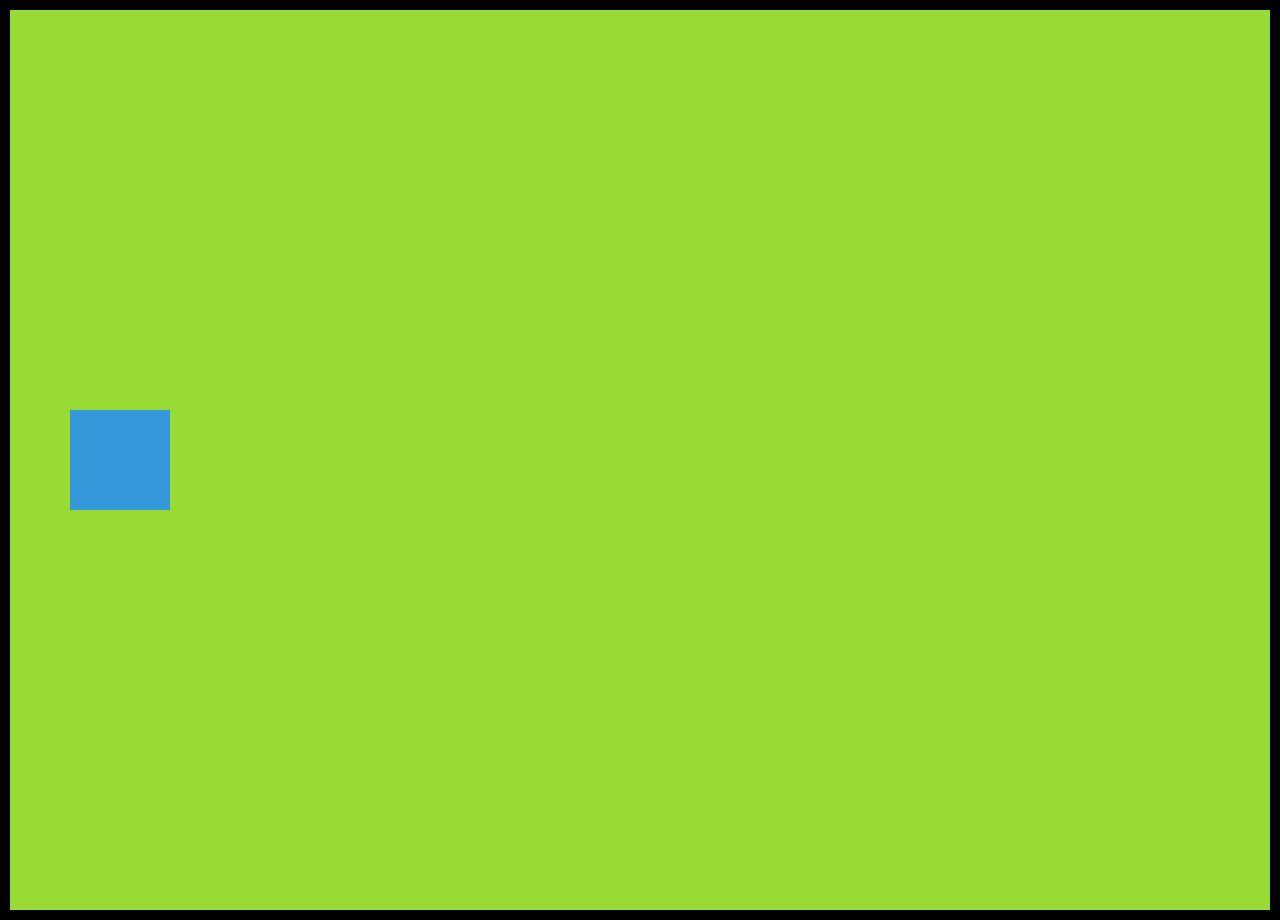
<file: cssdenemeler/index.html>
<!DOCTYPE html>
<html lang="en">
<head>
    <meta charset="UTF-8">
    <meta name="viewport" content="width=device-width, initial-scale=1.0">
    <title>CSS Animasyon Örneği</title>
    <style>
        body {
            background-color: #98db34;
            border: 10px solid black;
            display: flex;
            justify-content:left;

            align-items: center;
            height: 100vh;
            margin: 0;
        }

        .box {
            width: 100px;
            height: 100px;
            background-color: #3498db;
            cursor: pointer;
            margin-left: 60px;
            transition: all 0.6s ease; /* Geçiş efekti */
        }

        .box:hover {
            transform: scale(1.1); /* Büyüme efekti */
            background-color: red;
            
        }

        .box.expand {
            animation: expandAnimation 1s forwards; /* expandAnimation adındaki animasyonu 1 saniye boyunca oynat ve durumu animasyon sonunda bırak */
            
        }

        @keyframes expandAnimation {
            0% {
                width: 100px;
            }
            50% {
                background-color: black;
            }
            75% {
                background-color: cadetblue;
            }
            100% {
                width: 600px;
                background-color: blue;
            }
        }
    </style>
</head>
<body>
    <div class="box" onclick="this.classList.toggle('expand')"></div>
</body>
</html>
</file>
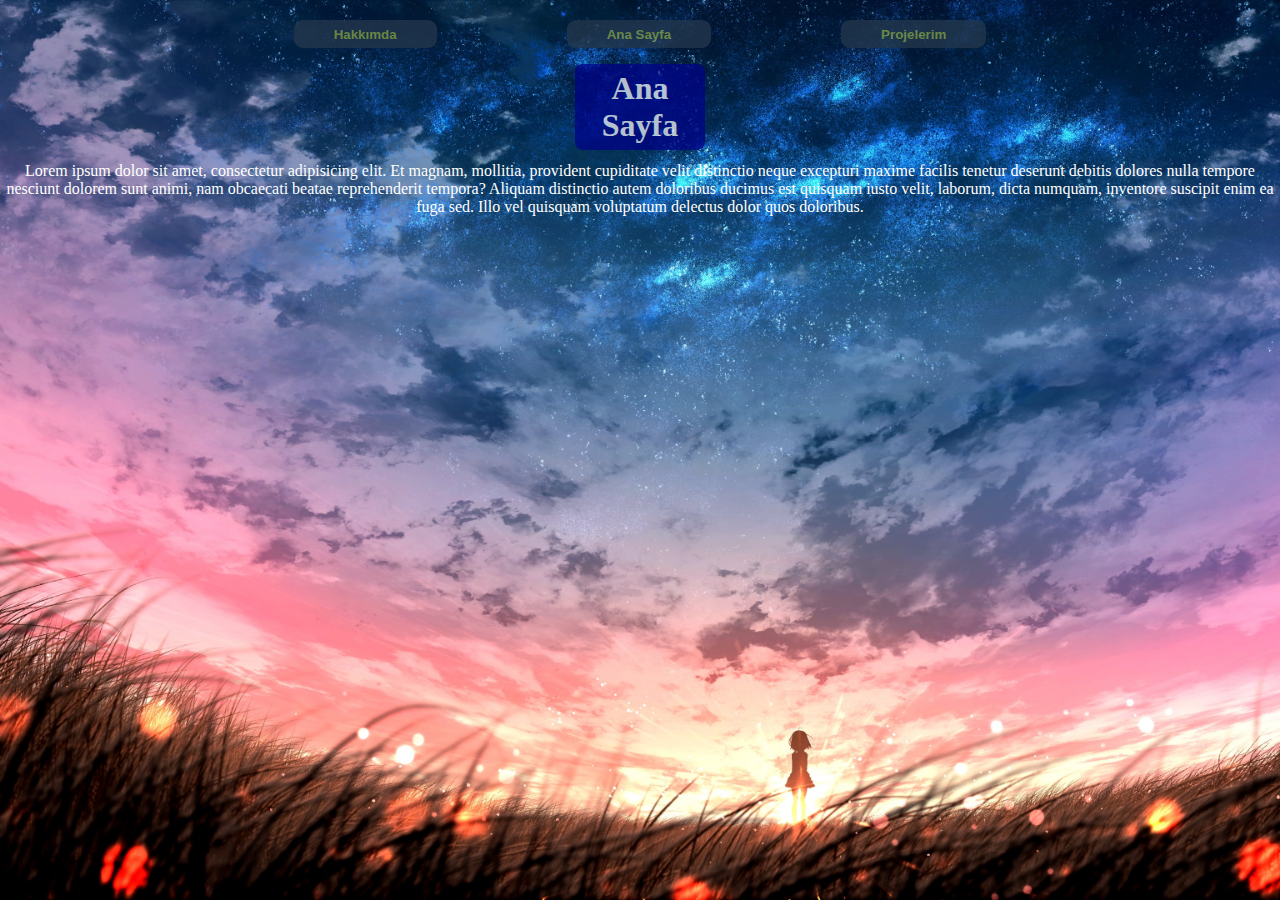
<file: PROJE/index.html>
<!DOCTYPE html>
<html lang="en">
<head>
    <meta charset="UTF-8">
    <meta name="viewport" content="width=device-width, initial-scale=1.0">
    <title>CV</title>
    <link rel="stylesheet" href="style.css">
</head>
<body>
    <div class="imagei">
    <div class="background-container">
        <div class="button-container">
            <button type="button" onclick="goToPage('hakkimda.html')">Hakkımda</button>
            <button type="button" onclick="goToPage('index.html')">Ana Sayfa</button>
            <button type="button" onclick="goToPage('projelerim.html')">Projelerim</button>
        </div>
    </div>

    <section id="anasayfa" class="active">
        <h1>Ana Sayfa</h1>
        <p style="padding-top: 12px;">Lorem ipsum dolor sit amet, consectetur adipisicing elit. Et magnam, mollitia, provident cupiditate velit distinctio neque excepturi maxime facilis tenetur deserunt debitis dolores nulla tempore nesciunt dolorem sunt animi, nam obcaecati beatae reprehenderit tempora? Aliquam distinctio autem doloribus ducimus est quisquam iusto velit, laborum, dicta numquam, inventore suscipit enim ea fuga sed. Illo vel quisquam voluptatum delectus dolor quos doloribus.</p>
    </section>
</div>
    
 
    <script src="script.js"></script>
</body>
</html>
</file>
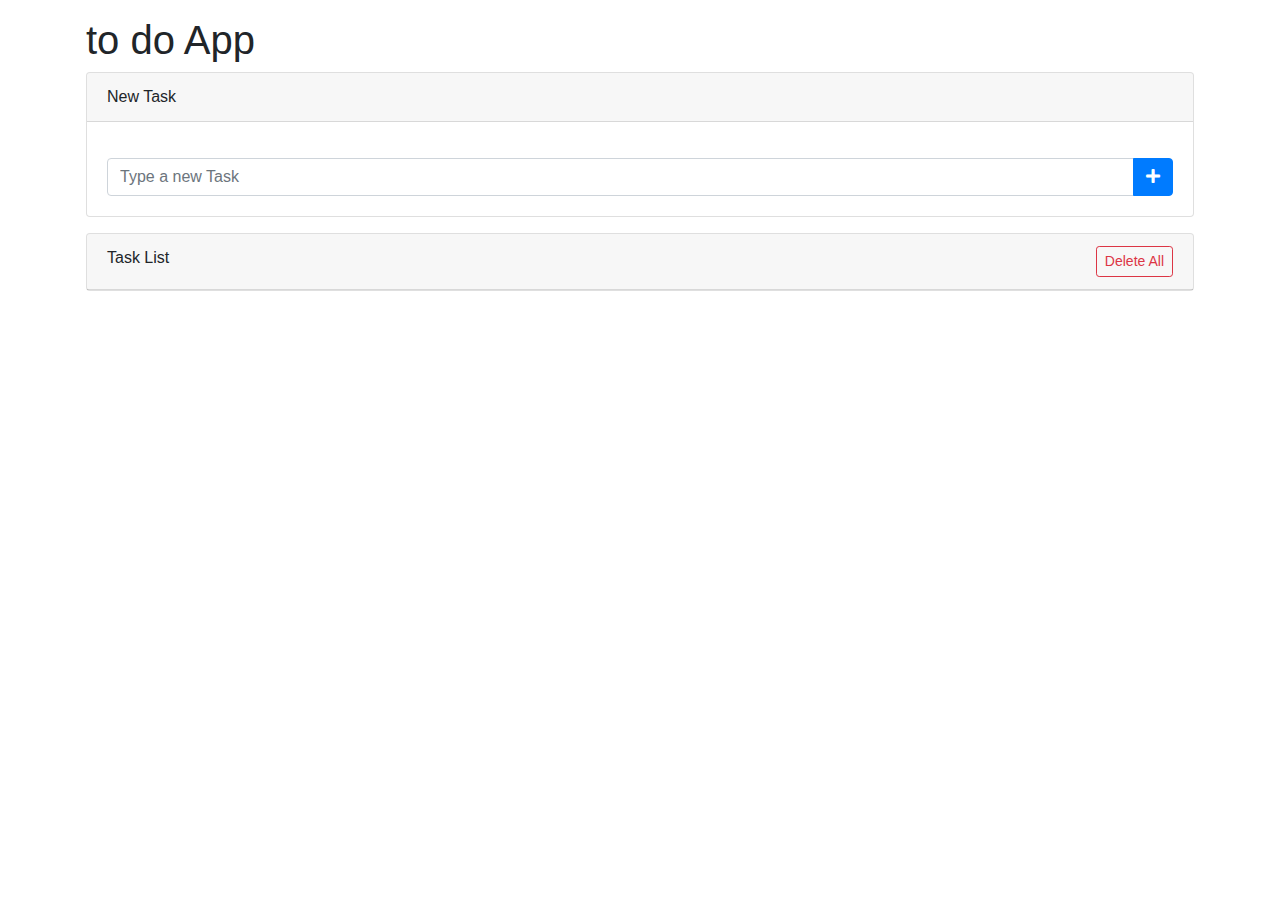
<file: todojs/index.html>
<!doctype html>
<html lang="en">
  <head>
    <!-- Required meta tags -->
    <meta charset="utf-8">
    <meta name="viewport" content="width=device-width, initial-scale=1, shrink-to-fit=no">

    <!-- Bootstrap CSS -->
    <link rel="stylesheet" href="https://stackpath.bootstrapcdn.com/bootstrap/4.1.3/css/bootstrap.min.css">
    <link rel="stylesheet" href="https://use.fontawesome.com/releases/v5.4.1/css/all.css">

    <title>My Task List</title>
  </head>
  <body>
    <div class="container p-3">
        <h1 class="app-title" id="header">to do App</h1>
        <div class="card">
            <div class="card-header">
                New Task
            </div>
            <div class="card-body">
                <form id="addTaskForm">
                <div class="input-group mt-3">
                    <input id="txtTaskName" type="text" class="form-control" placeholder="Type a new Task">
                    <div class="input-group-append">
                        <button class="btn btn-primary" type="submit" id="btnAddNewTask">
                        <i class="fas fa-plus"></i>
                    </button>
                    </div>
                </div>
                </form>
            </div>
        </div>
        <div class="card mt-3">
            <div class="card-header">
                Task List
                <a id="btnDeleteAll" href="#" class="btn btn-outline-danger btn-sm delete-all float-right">
                    Delete All
                </a>
            </div>
            <ul id="task-list" class="list-group"></ul>
           
        </div>
    </div>

   
    <script src="https://code.jquery.com/jquery-3.3.1.min.js"></script>
    <script src="https://cdnjs.cloudflare.com/ajax/libs/popper.js/1.14.3/umd/popper.min.js"></script>
    <script src="https://stackpath.bootstrapcdn.com/bootstrap/4.1.3/js/bootstrap.min.js"></script>
    <script src="script.js"></script>
  </body>
</html>
</file>
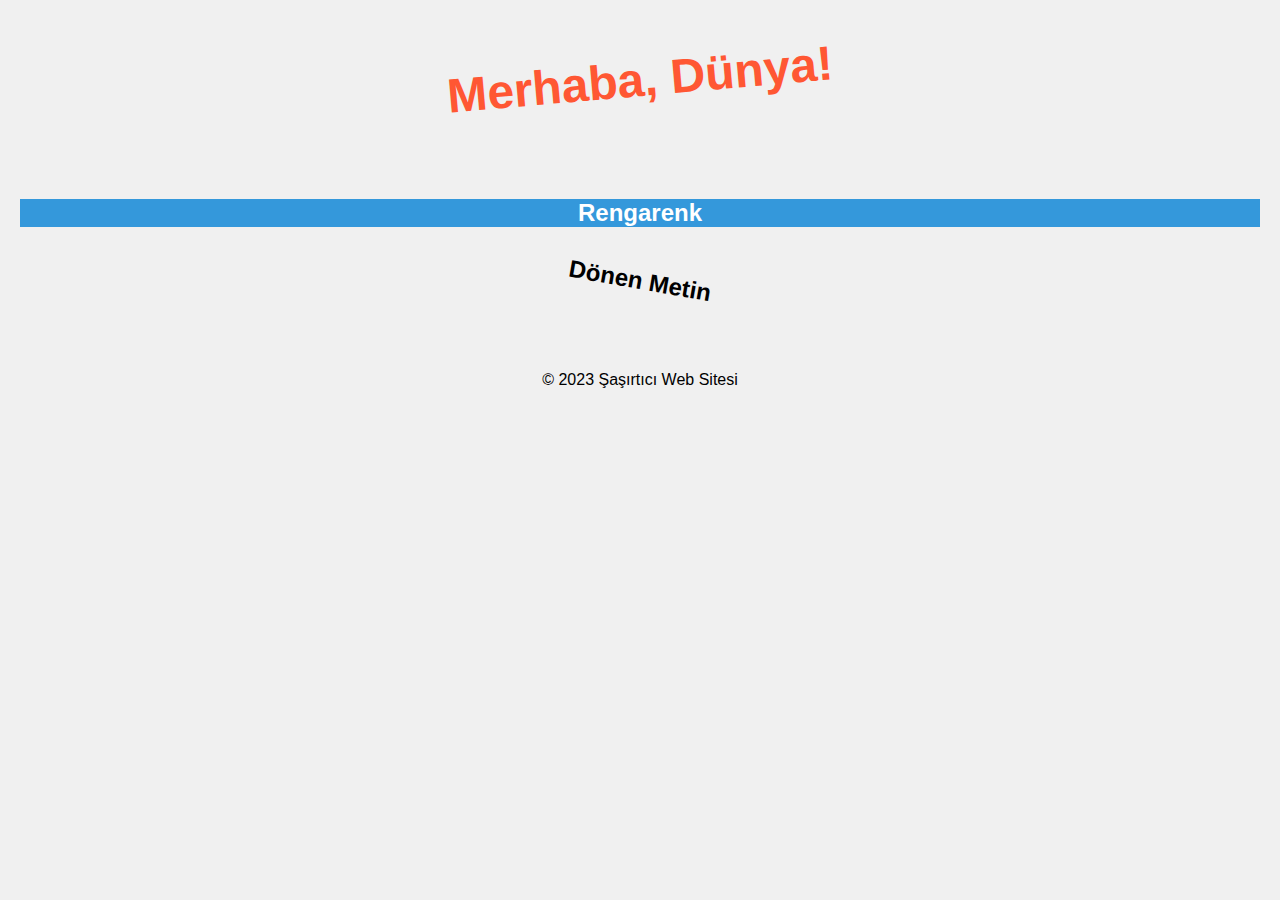
<file: ü/index.html>
<!DOCTYPE html>
<html>
<head>
    <title>Şaşırtıcı Web Sitesi</title>
    <link rel="stylesheet" type="text/css" href="style.css">
</head>
<body>
    <header>
        <h1>Merhaba, Dünya!</h1>
    </header>
    <main>
        <section class="color-change">
            <h2>Rengarenk</h2>
        </section>
        <section class="rotate">
            <h2>Dönen Metin</h2>
        </section>
    </main>
    <footer>
        <p>© 2023 Şaşırtıcı Web Sitesi</p>
    </footer>
</body>
</html>
</file>
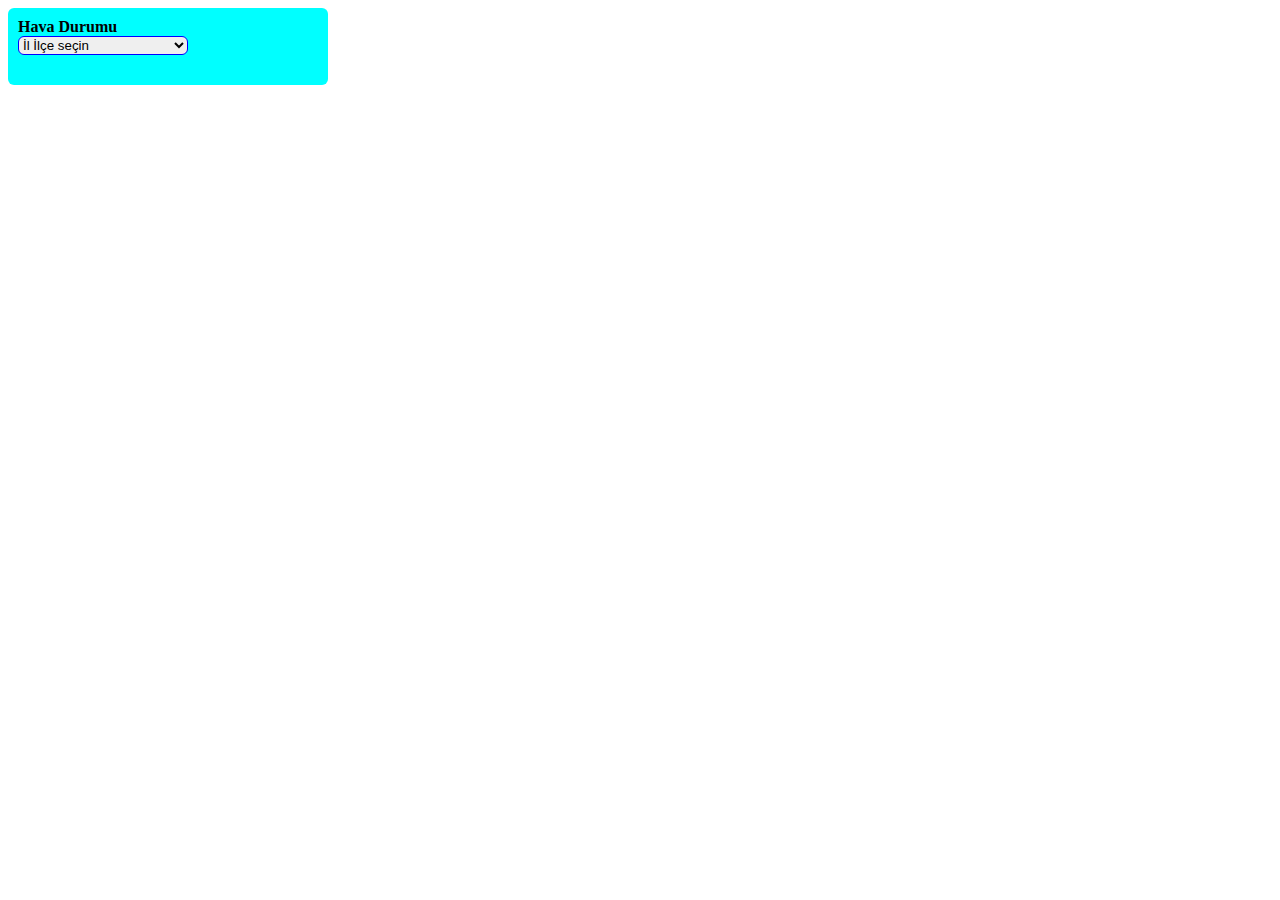
<file: projeler/havadurumu/index.html>
<!DOCTYPE html>
<html lang="en">
<head>
    <meta charset="UTF-8">
    <meta name="viewport" content="width=device-width, initial-scale=1.0">
    <title>HavaDurumu</title>
    <link rel="stylesheet" href="style.css">
</head>
<body>
    <div class="container">
        
        <h4>Hava Durumu</h4>
        <select style="border-radius: 6px; border-color: blue; width:170px;" name="HavaDurumu:" id="hdrumu" onchange="getWeather()">
            <option hidden selected>İl İlçe seçin</option>
            <option value="istanbul">İstanbul</option>
            <option value="izmir">izmir</option>
            <option value="ankara">Ankara</option>
            <option value="batman">Batman</option>
            <option value="Mersin">Mersin</option>
            <option value="Bursa">bursa</option>
            
        </select>
        
        
        <div id="weather-container"></div>
        <div id="gif-container"></div>
    </div>
    <script src="script.js"></script>
</body>
</html>
</file>
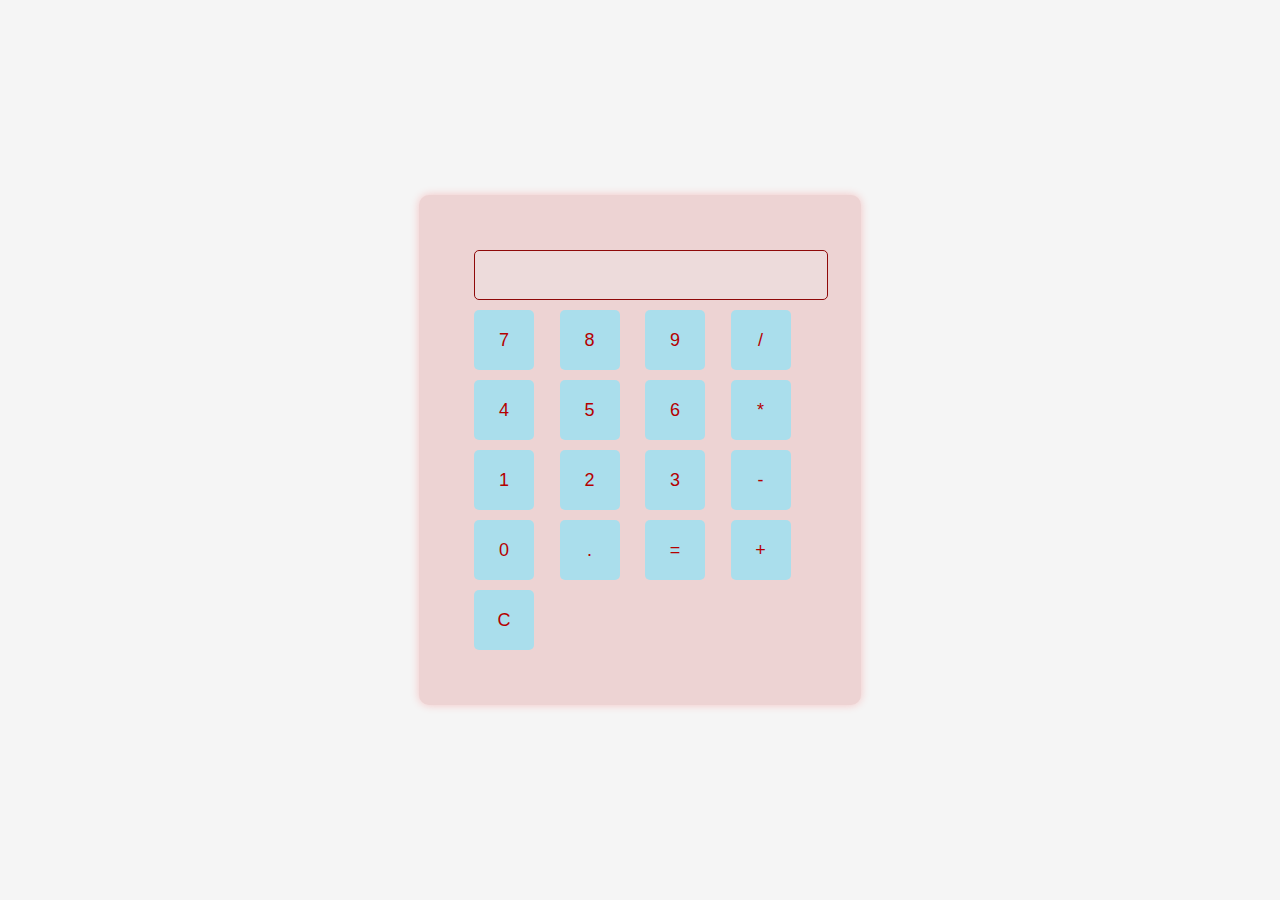
<file: projeler/hesapMakinesi/index.html>
<!DOCTYPE html>
<html lang="en">
<head>
  <meta charset="UTF-8">
  <meta name="viewport" content="width=device-width, initial-scale=1.0">
  <title>Hesap Makinesi</title>
  <link rel="stylesheet" href="styles.css">
</head>
<body>
  <div class="calculator">
    <input type="text" id="display" disabled>
    <div class="buttons">
      <button onclick="appendToDisplay('7')">7</button>
      <button onclick="appendToDisplay('8')">8</button>
      <button onclick="appendToDisplay('9')">9</button>
      <button onclick="appendToDisplay('/')">/</button>

      <button onclick="appendToDisplay('4')">4</button>
      <button onclick="appendToDisplay('5')">5</button>
      <button onclick="appendToDisplay('6')">6</button>
      <button onclick="appendToDisplay('*')">*</button>

      <button onclick="appendToDisplay('1')">1</button>
      <button onclick="appendToDisplay('2')">2</button>
      <button onclick="appendToDisplay('3')">3</button>
      <button onclick="appendToDisplay('-')">-</button>

      <button onclick="appendToDisplay('0')">0</button>
      <button onclick="appendToDisplay('.')">.</button>
      <button onclick="calculate()">=</button>
      <button onclick="appendToDisplay('+')">+</button>

      <button onclick="clearDisplay()">C</button>
    </div>
  </div>
  <script src="script.js"></script>
</body>
</html>
</file>
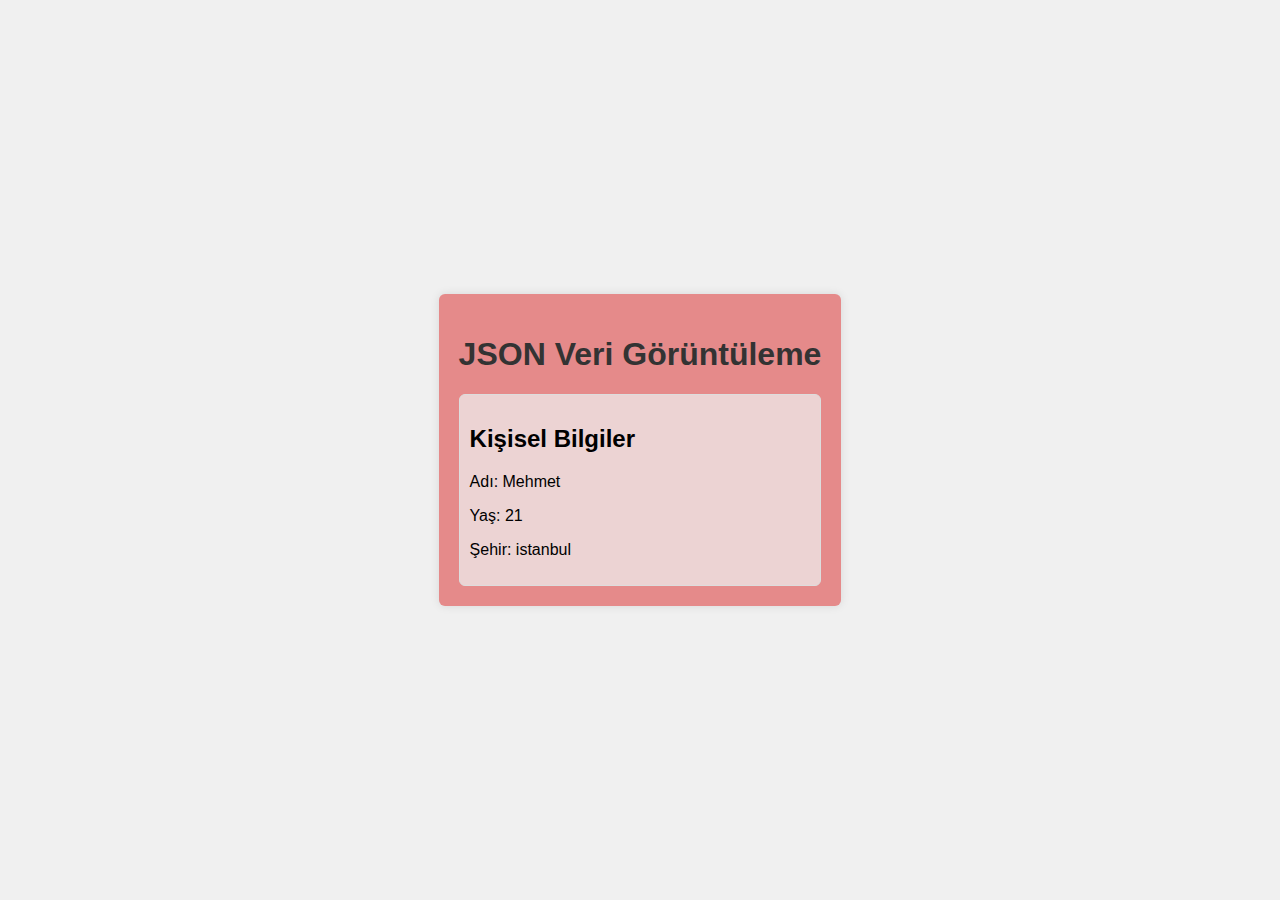
<file: projeler/Json/index.html>
<!DOCTYPE html>
<html lang="en">
<head>
    <meta charset="UTF-8">
    <meta name="viewport" content="width=device-width, initial-scale=1.0">
    <title>JSON Veri Görüntüleme</title>
    <link rel="stylesheet" href="style.css">
</head>
<body>
    <div class="container">
        <h1>JSON Veri Görüntüleme</h1>
        <div id="jsonData"></div>
    </div>
    <script src="script.js"></script>
</body>
</html>
</file>
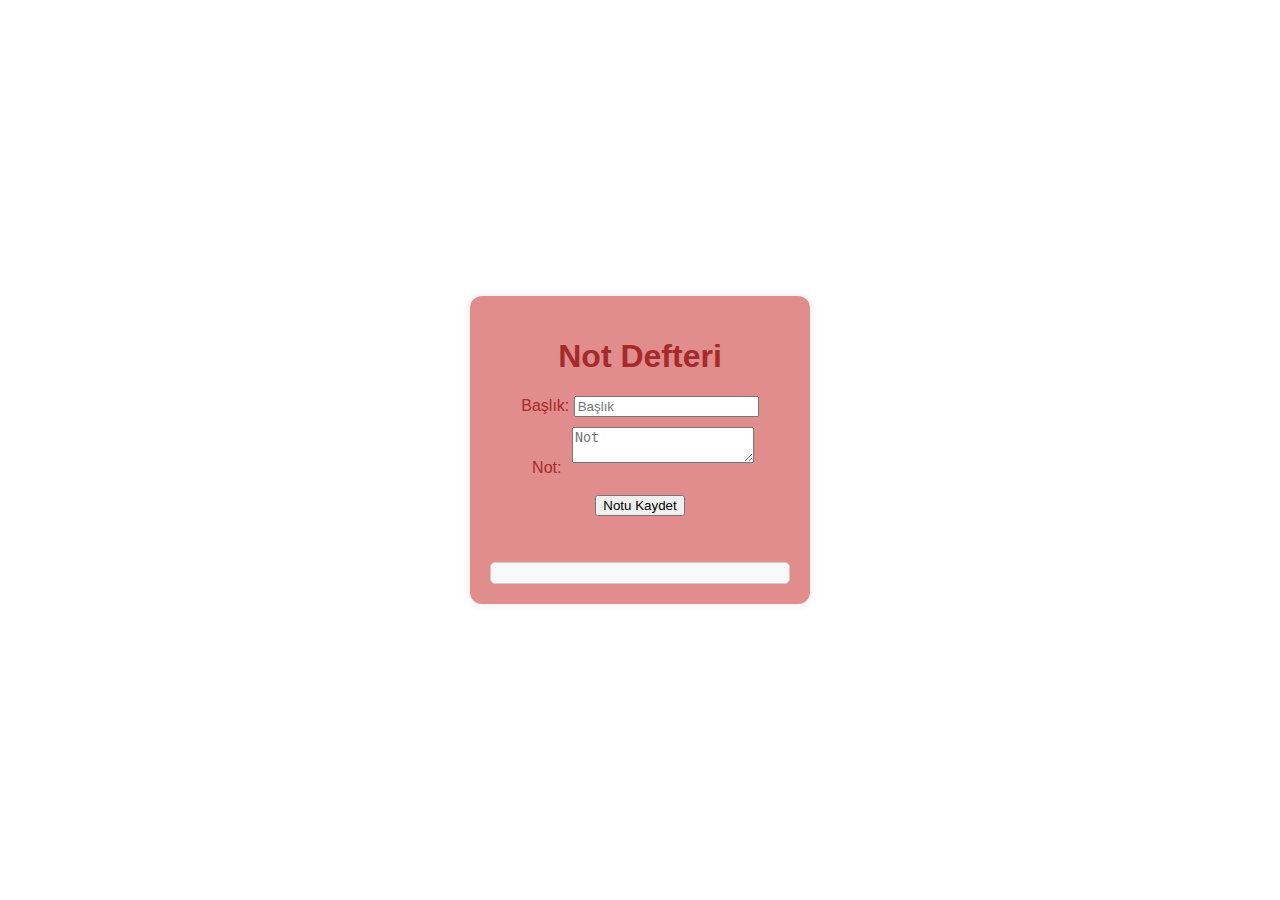
<file: projeler/not defteri gelişmiş/index.html>
<!DOCTYPE html>
<html lang="en">
<head>
    <meta charset="UTF-8">
    <meta http-equiv="X-UA-Compatible" content="IE=edge">
    <meta name="viewport" content="width=device-width, initial-scale=1.0">
    <link rel="stylesheet" href="style.css">
    <title>Not Defteri</title>
    <style>
        /* Yeni stil tanımı */
        #deleteNoteButton {
            display: none; /* Başlangıçta gizli olacak */
            background-color: #ff5252; /* Sil butonuna kırmızı arka plan eklendi */
            color: white; /* Beyaz renkte metin */
            border: none;
            padding: 10px;
            cursor: pointer;
            border-radius: 5px;
        }
    </style>
</head>
<body>

    <div id="app">
        <h1>Not Defteri</h1>

        <label for="title">Başlık: </label>
        <input type="text" id="title" placeholder="Başlık">
        <br>
        <label style="padding: 6px;padding-top: 10px;" for="note">Not:</label>
        <textarea id="note" placeholder="Not"></textarea>
        <br><br>

        <button onclick="addNote()">Notu Kaydet</button>

        <div id="noteContainer">
            <ul id="noteList"></ul>
            <div id="selectedNote">
                <!-- Sil butonunu içeren div -->
                <button id="deleteNoteButton" onclick="deleteSelectedNote()">Notu Sil</button>
            </div>
        </div>

        <div id="contextMenu">
            <button id="deleteNote">Notu Sil</button>
        </div>
    </div>

    <script src="script.js"></script>
</body>
</html>
</file>
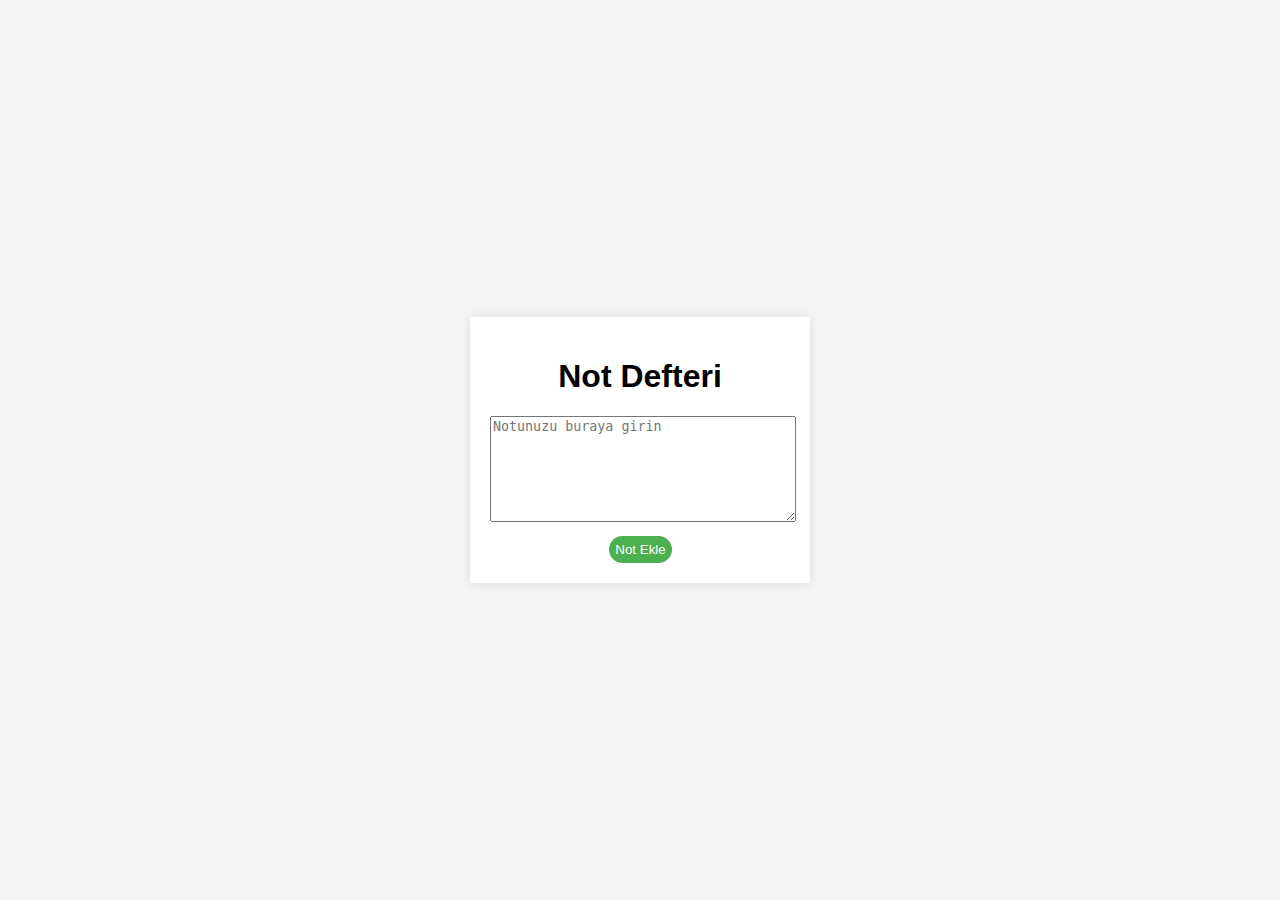
<file: projeler/notdefteri/index.html>
<!DOCTYPE html>
<html lang="en">
<head>
  <meta charset="UTF-8">
  <meta name="viewport" content="width=device-width, initial-scale=1.0">
  <title>Not Defteri</title>
  <link rel="stylesheet" href="style.css">
</head>
<body>
  <div class="container">
    <h1>Not Defteri</h1>
    <div>
      <textarea id="note-input" placeholder="Notunuzu buraya girin"></textarea>
      <button onclick="addNote()">Not Ekle</button>
      
    </div>
    <ul id="note-list"></ul>
  </div>
  <script src="script.js"></script>
</body>
</html>
</file>
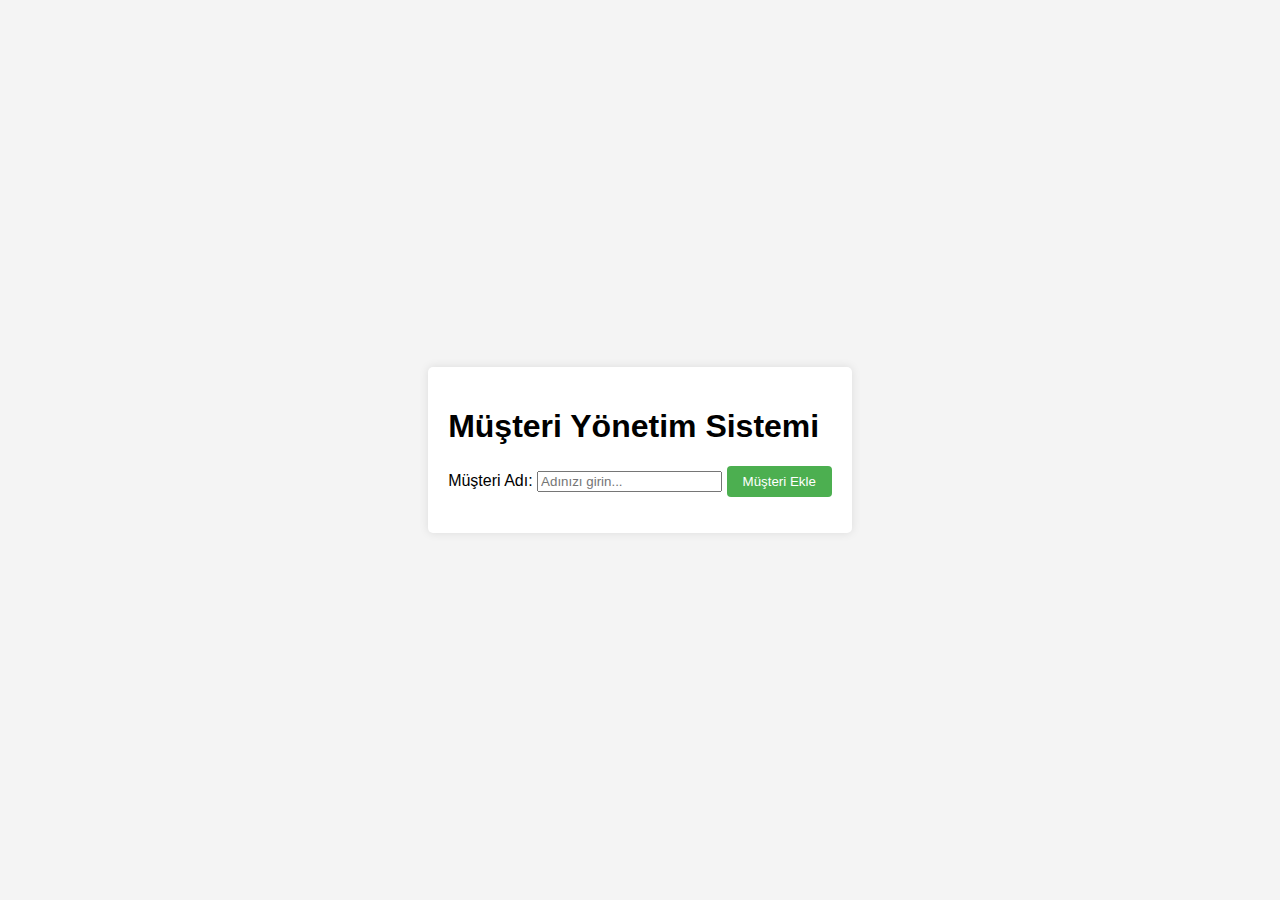
<file: projeler/SonProje/index.html>
<!DOCTYPE html>
<html lang="en">
<head>
    <meta charset="UTF-8">
    <meta name="viewport" content="width=device-width, initial-scale=1.0">
    <title>Müşteri Yönetim Sistemi</title>
    <link rel="stylesheet" href="style.css">
</head>
<body>
    <div class="container">
        <h1>Müşteri Yönetim Sistemi</h1>
        <div>
            <label for="customerName">Müşteri Adı:</label>
            <input type="text" id="customerName" placeholder="Adınızı girin...">
            <button onclick="addCustomer()">Müşteri Ekle</button>
        </div>

        <ul id="customerList"></ul>

        <div id="customerDetails" style="display:none;">
            <h2>Müşteri Detayları</h2>
            <label for="editedCustomerName">Yeni Ad:</label>
            <input type="text" id="editedCustomerName" placeholder="Yeni adınızı girin...">
            <button onclick="updateCustomer()">Güncelle</button>
            <button onclick="cancelEdit()">İptal</button>
        </div>  
    </div>

    <script src="script.js"></script>
</body>
</html>
</file>
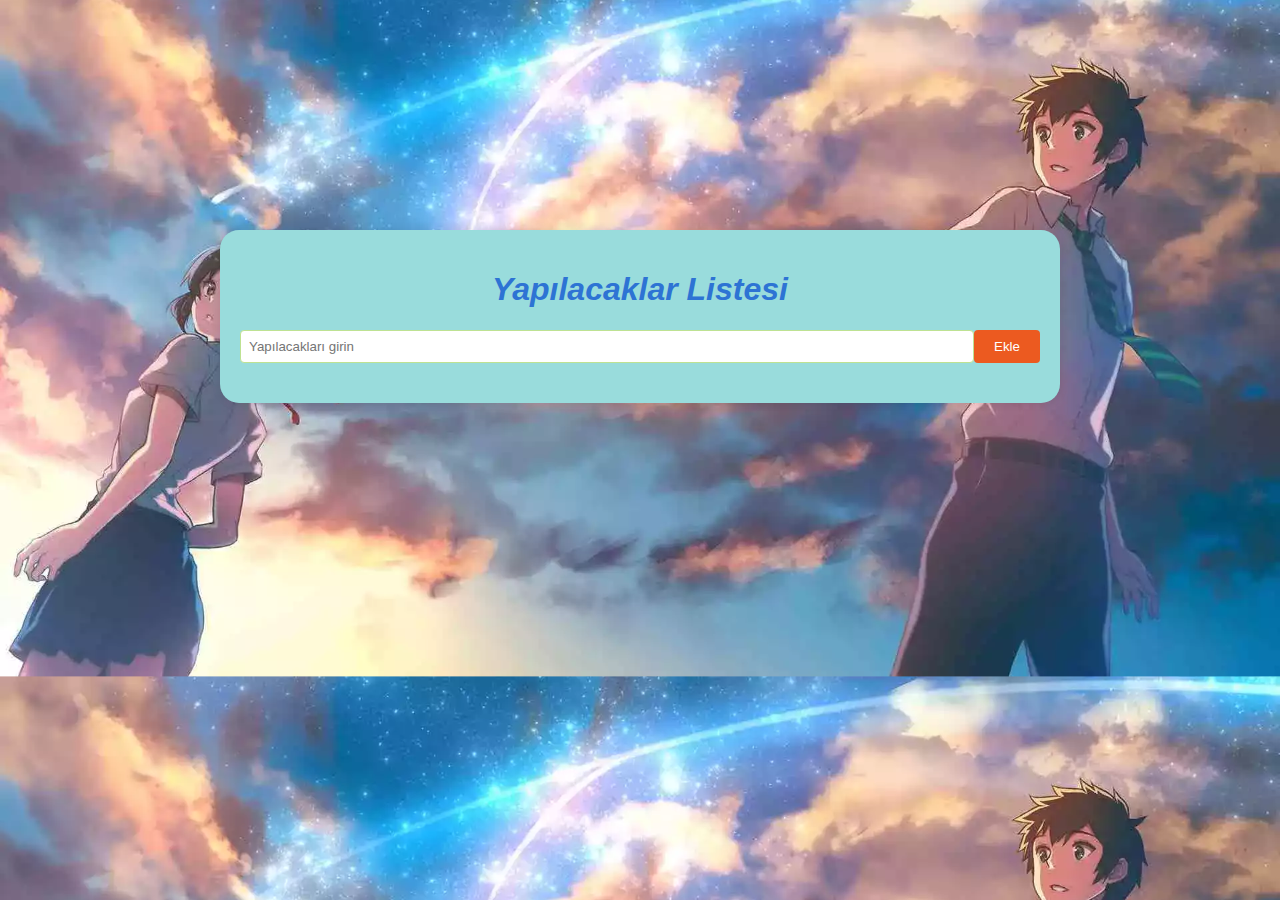
<file: projeler/ToDoList/index.html>
<!DOCTYPE html>
<html lang="en">
<head>
  <meta charset="UTF-8">
  <title>ToDo</title>
  <link rel="stylesheet" href="style.css">
</head>
<body>
    <div class="bg-img">
  <div class="container">

    <h1>Yapılacaklar Listesi</h1>

    <form id="todo-form">
      <input type="text" id="todo-input" placeholder="Yapılacakları girin">
      <button type="submit">Ekle</button>
    </form>

    <ul id="todo-list">
      <!-- Buraya eklenecek yapılacaklar listesi -->
    </ul>
  </div>
  <script src="script.js"></script>
</div>
</body>
</html>
</file>
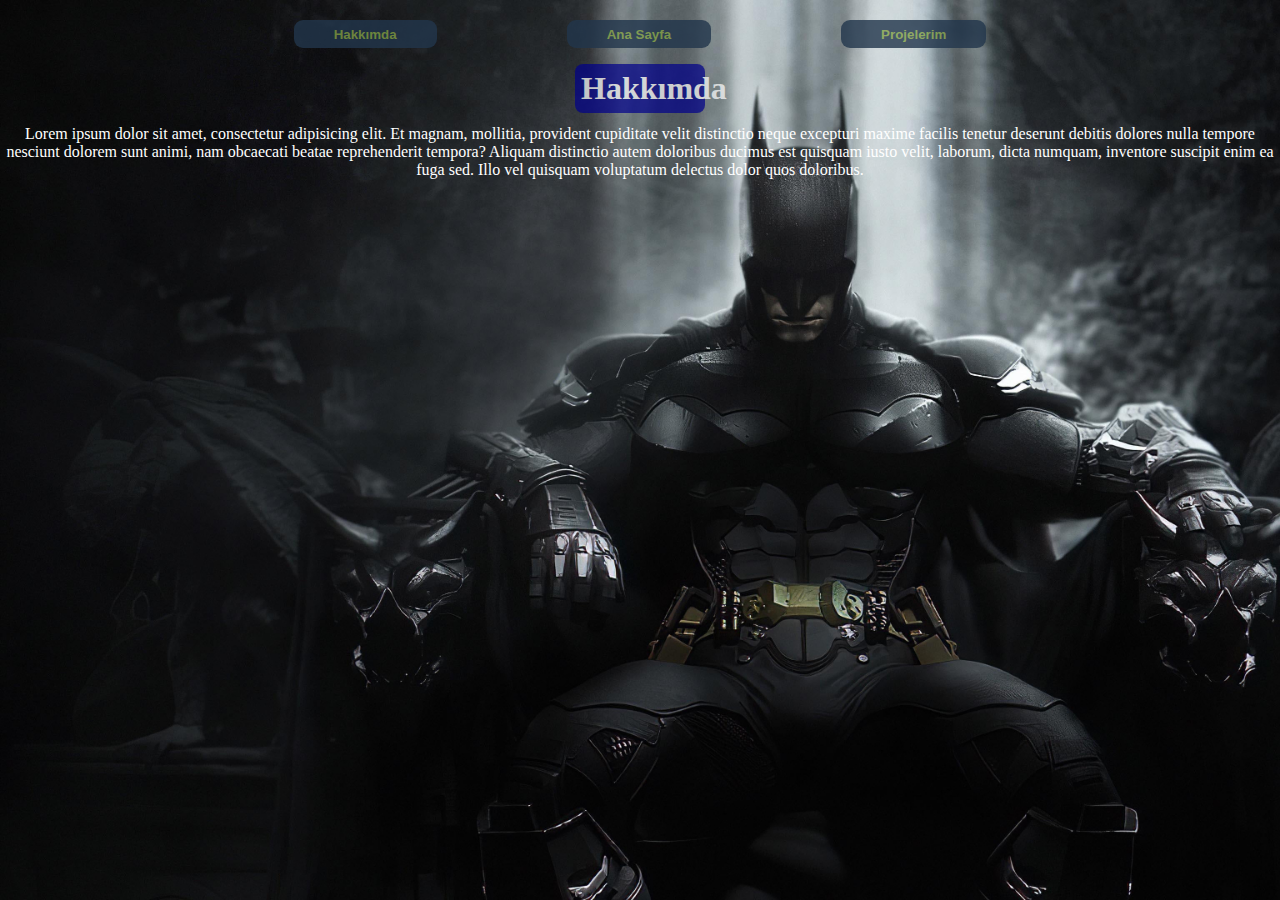
<file: PROJE/hakkimda.html>
<!DOCTYPE html>
<html lang="en">
<head>
    <meta charset="UTF-8">
    <meta name="viewport" content="width=device-width, initial-scale=1.0">
    <title>CV</title>
    <link rel="stylesheet" href="style.css">
</head>
<body>
    <div class="imageh">
    <div class="background-container">
        <div class="button-container">
            <button type="button" onclick="goToPage('hakkimda.html')">Hakkımda</button>
            <button type="button" onclick="goToPage('index.html')">Ana Sayfa</button>
            <button type="button" onclick="goToPage('projelerim.html')">Projelerim</button>
        </div>
    </div>

    <section id="hakkimda" class="active">
        <h1>Hakkımda</h1>
        <p style="padding-top: 12px;">Lorem ipsum dolor sit amet, consectetur adipisicing elit. Et magnam, mollitia, provident cupiditate velit distinctio neque excepturi maxime facilis tenetur deserunt debitis dolores nulla tempore nesciunt dolorem sunt animi, nam obcaecati beatae reprehenderit tempora? Aliquam distinctio autem doloribus ducimus est quisquam iusto velit, laborum, dicta numquam, inventore suscipit enim ea fuga sed. Illo vel quisquam voluptatum delectus dolor quos doloribus.</p>
    </section>
</div>
    
 
    <script src="script.js"></script>
</body>
</html>
</file>
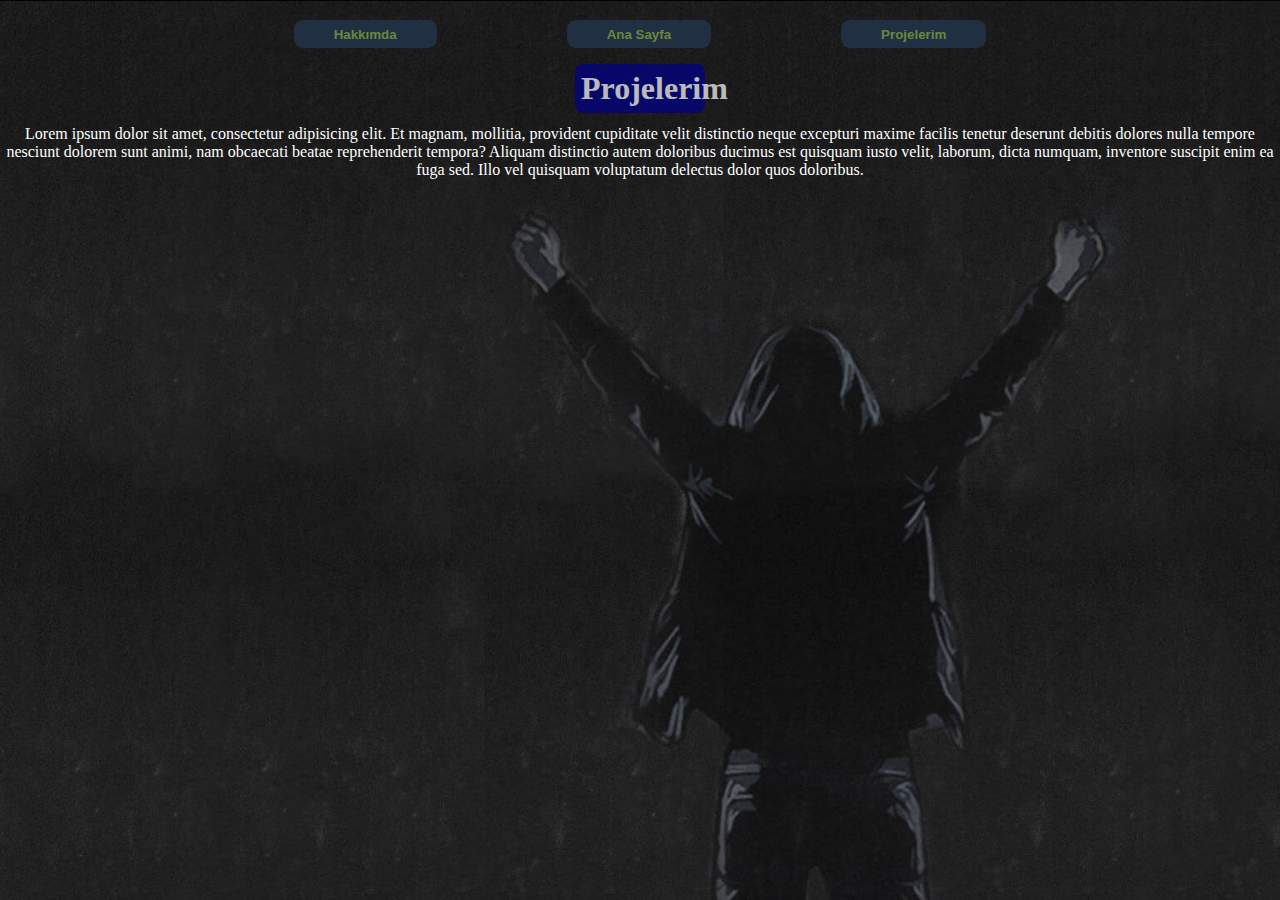
<file: PROJE/projelerim.html>
<!DOCTYPE html>
<html lang="en">
<head>
    <meta charset="UTF-8">
    <meta name="viewport" content="width=device-width, initial-scale=1.0">
    <title>CV</title>
    <link rel="stylesheet" href="style.css">
</head>
<body>
    <div class="imagep">

    
    <div class="background-container">
        <div class="button-container">
            <button type="button" onclick="goToPage('hakkimda.html')">Hakkımda</button>
            <button type="button" onclick="goToPage('index.html')">Ana Sayfa</button>
            <button type="button" onclick="goToPage('projelerim.html')">Projelerim</button>
        </div>
    </div>

    <section id="projelerim" class="active">
        <h1>Projelerim</h1>
        <p style="padding-top: 12px;">Lorem ipsum dolor sit amet, consectetur adipisicing elit. Et magnam, mollitia, provident cupiditate velit distinctio neque excepturi maxime facilis tenetur deserunt debitis dolores nulla tempore nesciunt dolorem sunt animi, nam obcaecati beatae reprehenderit tempora? Aliquam distinctio autem doloribus ducimus est quisquam iusto velit, laborum, dicta numquam, inventore suscipit enim ea fuga sed. Illo vel quisquam voluptatum delectus dolor quos doloribus.</p>
    </section>

</div>
 
    <script src="script.js"></script>
</body>
</html>
</file>
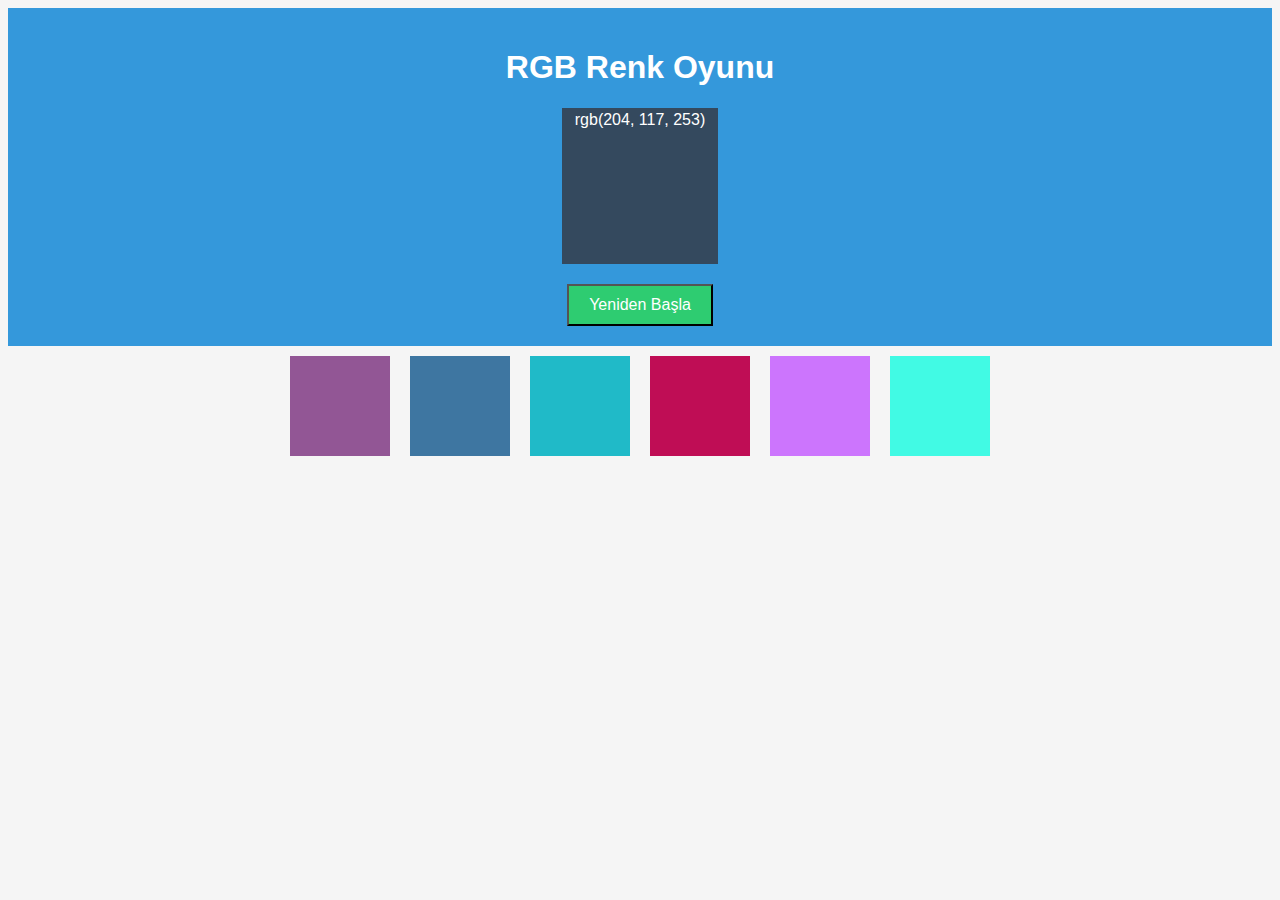
<file: projeler/RGB/inde.html>
<!DOCTYPE html>
<html lang="en">
<head>
  <meta charset="UTF-8">
  <meta name="viewport" content="width=device-width, initial-scale=1.0">
  <title>RGB Renk Oyunu</title>
  <link rel="stylesheet" href="styles.css">
</head>
<body>
  <div id="header">
    <h1>RGB Renk Oyunu</h1>
    <div id="color-display"></div>
    <div id="message"></div>
    <button id="reset-btn" onclick="resetGame()">Yeniden Başla</button>
  </div>
  <div id="container">
    <div class="square" id="square1"></div>
    <div class="square" id="square2"></div>
    <div class="square" id="square3"></div>
    <div class="square" id="square4"></div>
    <div class="square" id="square5"></div>
    <div class="square" id="square6"></div>
  </div>
  <script src="script.js"></script>
</body>
</html>
</file>
<file: PROJE/style.css>
* {
    margin: 0;
    padding: 0;
    box-sizing: border-box;  /* Kutu modelini düzenleme */
    
}
.imagep{
    position: absolute;
    width: 100%;
    height: 100%;
    background-color: aqua;
    background-size: cover;
    background-image: url("MROBOT.jpg");
    margin: 0;
    padding: 4px;
    text-align: center;
}
.imagei{
    position: absolute;
    width: 100%;
    height: 100%;
    background-color: aqua;
    background-size: cover;
    background-image: url("peakpx.jpg");
    margin: 0;
    padding: 4px;
    text-align: center;
}
.imageh{
    position: absolute;
    width: 100%;
    height: 100%;
    background-color: aqua;
    background-size: cover;
    background-image: url("batman.jpg");
    margin: 0;
    padding: 4px;
    text-align: center;
}


.background-container {

    color: white;
    padding: 1em;
    
}
   
   .button-container {
    display: flex;
    justify-content: center; /* Butonları sağa hizala */
    align-items: center;
    gap: 130px; /* Butonlar arasına boşluk bırak */
}
button{
    padding: 0.5em 3em;
    border-radius: 9px;
    background-color: #22364c;
    opacity: 0.8;
    color:rgb(130, 160, 70);
    font-family: sans-serif;
    font-weight:600;
    border-color: rgb(131, 78, 181);
    border: none;
    cursor: pointer;
    transition: all 0.6s ease;
}
button:hover{
    transform: scale(1.1);
    color: white;
    background-color: black;
    opacity: 0.8;
    transition: background-color 0.7s ease
}
section {
    display: none;
}

section.active {
    display: block;
    color: white;
}
h1 {
    text-align: center;
    border: none solid rgb(4, 4, 4);
    margin: 0 auto; /* Yatayda ortala */
    width: 130px;
    background-color: darkblue;
    opacity: 0.7;
    border-radius: 8px;
    padding: 6px;
}
</file>
<file: ü/style.css>
body {
    font-family: Arial, sans-serif;
    text-align: center;
    background-color: #f0f0f0;
    margin: 0;
    padding: 0;
}

header, main, footer {
    padding: 20px;
}

h1 {
    color: #ff5733;
    font-size: 3em;
    transform: rotate(-5deg);
}

.color-change {
    background-color: #3498db;
    color: white;
    transition: background-color 1s;
}

.color-change:hover {
    background-color: #e74c3c;
}

.rotate {
    transform: rotate(10deg);
    display: inline-block; /* Add this line to make rotation work properly */
}
</file>
<file: projeler/havadurumu/style.css>
.container {
    background-color: aqua;
    width: 300px;
    padding: 10px; /* İçeriğin sınırlarını düşünerek padding ayarı */
    border-radius: 6px;
    
}
#gif-container {
    max-width: 100%; /* Gif'in maksimum genişliği sayfa genişliğini aşmasın */
    display: flex;
    justify-content: center; /* Gif'i yatayda merkezle */
    align-items: center; /* Gif'i dikeyde merkezle */
    margin-top: 20px; /* İhtiyaca göre yukarıdan boşluk ekleyebilirsiniz */
   
}
img{
    width: 180px;
    height: 180px;
}

h4 {
    margin: 0; /* H4 başlığının margin'ını sıfıra ayarla */
}

option {
    text-align: center;
    background-color: aquamarine;
    color: red;
}
</file>
<file: projeler/hesapMakinesi/styles.css>
body {
  font-family: 'Arial', sans-serif;
  display: flex;
  align-items: center;
  justify-content: center;
  height: 100vh;
  margin: 0;
  background-color: #f5f5f5;
}

.calculator {
  text-align: center;
  background-color: #edd3d3;
  border-radius: 10px;
  box-shadow: 0 0 10px rgba(250, 11, 11, 0.2);
  padding: 55px;
}

#display {
  width: 100%;
  margin-bottom: 10px;
  font-size: 24px;
  padding: 10px;
  border: 1px solid #8f0909;
  border-radius: 5px;
  margin-bottom: 10px;
}

.buttons {
  display: grid;
  grid-template-columns: repeat(4, 1fr);
  gap: 10px;
}

button {
  width: 60px;
  height: 60px;
  font-size: 18px;
  cursor: pointer;
  background-color: #aadeec;
  color: #b50000;
  border: none;
  border-radius: 5px;
}

button:active {
  background-color: #4285f4;
}

button.operator {
  background-color: #d9ff00;
}

button.equals {
  grid-column: span 2;
  background-color: #24d32a;
}

button.zero {
  grid-column: span 2;
}
</file>
<file: projeler/Json/style.css>
body {
    display: flex;
    justify-content: center;
    align-items: center;
    font-family: Arial, sans-serif;
    background-color: #f0f0f0;
    margin: 0;
    padding: 0;
    height: 100vh;
}

.container {
    border-radius: 6px;
    max-width: 800px;
    margin: 0 auto;
    background-color: #e58a8a;
    padding: 20px;
    box-shadow: 0 0 10px rgba(0, 0, 0, 0.1);
}

h1 {
    text-align: center;
    color: #333;
}

#jsonData {
    border-radius: 6px;
    margin-top: 20px;
    padding: 10px;
    background-color: #ecd3d3;
    border: 1px solid #ddd;
}
</file>
<file: projeler/not defteri gelişmiş/style.css>
/* body {
    font-family: Arial, sans-serif;
    margin: 0px;
    display: flex;
    justify-content: center;
    align-items: center;
    height: 100vh;
}

input, button, textarea {
    margin-bottom: 10px;
}

#app {
    max-width: 600px;
    margin: 0 auto;
    color: brown;
border-radius: 12px;
    background-color: #e18d8d;
    border-radius: 12px;
    padding: 20px;
    box-shadow: 0 0 10px rgba(0, 0, 0, 0.1);
    width: 300px;
    text-align: center;
}

#noteContainer {
    display: flex;
    flex-direction: column;
}

#noteList {
    list-style-type: none;
    padding: 0;
    margin-bottom: 20px;
}

li {
    margin-bottom: 10px;
    cursor: pointer;
}

#selectedNote {
    border: 1px solid #ccc;
    padding: 10px;
    border-radius: 5px;
    background-color: #f9f9f9;
}

h2 {
    margin-bottom: 10px;
}
#contextMenu {
    display: none;
    position: absolute;
    background-color: #fff;
    box-shadow: 0px 0px 5px 0px #ccc;
    border-radius: 5px;
    padding: 5px;
    z-index: 1;
}

#contextMenu button {
    margin: 5px 0;
    padding: 5px;
    cursor: pointer;
    border: none;
    background-color: transparent;
    color: #333;
}

#contextMenu button:hover {
    background-color: #eee;
} */
body {
    font-family: Arial, sans-serif;
    margin: 0px;
    display: flex;
    justify-content: center;
    align-items: center;
    height: 100vh;
}

input, button, textarea {
    margin-bottom: 10px;
}

#app {
    max-width: 600px;
    margin: 0 auto;
    color: brown;
    border-radius: 12px;
    background-color: #e18d8d;
    border-radius: 12px;
    padding: 20px;
    box-shadow: 0 0 10px rgba(0, 0, 0, 0.1);
    width: 300px;
    text-align: center;
}

#noteContainer {
    display: flex;
    flex-direction: column;
}

#noteList {
    list-style-type: none;
    padding: 0;
    margin-bottom: 20px;
}

li {
    margin-bottom: 10px;
    cursor: pointer;
}

#selectedNote {
    border: 1px solid #ccc;
    padding: 10px;
    border-radius: 5px;
    background-color: #f9f9f9;
}

h2 {
    margin-bottom: 10px;
}

#contextMenu {
    display: none;
    position: absolute;
    background-color: #fff;
    box-shadow: 0px 0px 5px 0px #ccc;
    border-radius: 5px;
    padding: 5px;
    z-index: 1;
}

#contextMenu button {
    margin: 5px 0;
    padding: 5px;
    cursor: pointer;
    border: none;
    background-color: transparent;
    color: #333;
}

#contextMenu button:hover {
    background-color: #eee;
}
</file>
<file: projeler/notdefteri/style.css>
body {
    font-family: 'Arial', sans-serif;
    background-color: #f4f4f4;
    margin: 0;
    display: flex;
    justify-content: center;
    align-items: center;
    height: 100vh;
  }
  
  .container {
    background-color: #fff;
    padding: 20px;
    box-shadow: 0 0 10px rgba(0, 0, 0, 0.1);
    width: 300px;
    text-align: center;
  }
  
  textarea {
    width: 100%;
    height: 100px;
    margin-bottom: 10px;
  }
  
  button {
    margin-left: 1px;
    border-radius: 14px;
    padding: 6px;
    background-color: #4caf50;
    color: #fff;
    border: none;
    cursor: pointer;
  }
  
  button:hover {
    background-color: #45a049;
  }
  
  ul {
    list-style-type: none;
    padding: 0;
    margin: 0;
    text-align: left;
  }
  
  li {
    margin-bottom: 10px;
  }
</file>
<file: projeler/SonProje/style.css>
body {
    font-family: Arial, sans-serif;
    background-color: #f4f4f4;
    margin: 0;
    display: flex;
    align-items: center;
    justify-content: center;
    height: 100vh;
}

.container {
    background-color: #fff;
    padding: 20px;
    border-radius: 5px;
    box-shadow: 0 0 10px rgba(0, 0, 0, 0.1);
}

ul {
    list-style-type: none;
    padding: 0;
}

li {
    display: flex;
    justify-content: space-between;
    align-items: center;
    border-bottom: 1px solid #ddd;
    padding: 10px 0;
}

button {
    background-color: #4caf50;
    color: #fff;
    border: none;
    padding: 8px 16px;
    border-radius: 4px;
    cursor: pointer;
}

button:hover {
    background-color: #45a049;
}
.selected {
    background-color: #ffffff;
}

#customerDetails {
    margin-top: 10px;
}
</file>
<file: projeler/ToDoList/style.css>
body {
    background-image: url('kmnw.webp');
    background-size:cover;
  background-position: center;
    font-family: Arial, sans-serif;
    margin: 0;
    padding: 0;
    background-color:antiquewhite;
  }
  .bgimage{
    background-image: url("arka.jpg");
  background-size: cover;
  background-position: center;
  }
  
  .container {
    max-width: 800px;
    margin: 230px auto;
    background-color:rgb(153, 220, 220);
    padding: 20px;
    border-radius: 19px;
    box-shadow: 0 0 10px rgba(0, 0, 0, 0.1);
  }
  
  h1 {
    text-align: center;
    font-family: 'Segoe UI', Tahoma, Geneva, Verdana, sans-serif;
    font-style: italic;
    color: rgb(45, 115, 212);
  }
  
  form {
    margin-bottom: 20px;
    display: flex;
  }
  
  form input {
    flex: 1;
    padding: 8px;
    border: 1px solid #bee292;
    border-radius: 4px;
  }
  
  form button {
    padding: 8px 20px;
    border: none;
    background-color: rgb(236, 90, 32);
    color: #fff;
    border-radius: 4px;
    cursor: pointer;
  }
  
  ul {
    list-style: none;
    padding: 0;
  }
  
  li {
    padding: 10px;
    border-bottom: 1px solid #df7979;
    display: flex;
    align-items: center;
  }
  
  li span {
    flex: 1;
  }
  
  li button {
    padding: 5px;
    background-color: #c0685c;
    color: #fff;
    border: none;
    border-radius: 50%;
    cursor: pointer;
    margin-left: 5px;
  }
</file>
<file: projeler/RGB/styles.css>
body {
    font-family: 'Arial', sans-serif;
    text-align: center;
    background-color: #f5f5f5;
  }
  
  #header {
    background-color: #3498db;
    padding: 20px;
    color: #fff;
  }
  
  #color-display {
    width: 150px;
    height: 150px;
    margin: 20px auto;
    border: 3px solid #34495e;
  }
  
  #message {
    margin: 10px 0;
    font-size: 18px;
  }
  
  #reset-btn {
    background-color: #2ecc71;
    color: #fff;
    padding: 10px 20px;
    font-size: 16px;
    cursor: pointer;
  }
  
  #container {
    display: flex;
    flex-wrap: wrap;
    justify-content: center;
    
  }
  
  .square {
    width: 100px;
    height: 100px;
    margin: 10px;
    cursor: pointer;
  }
</file>
